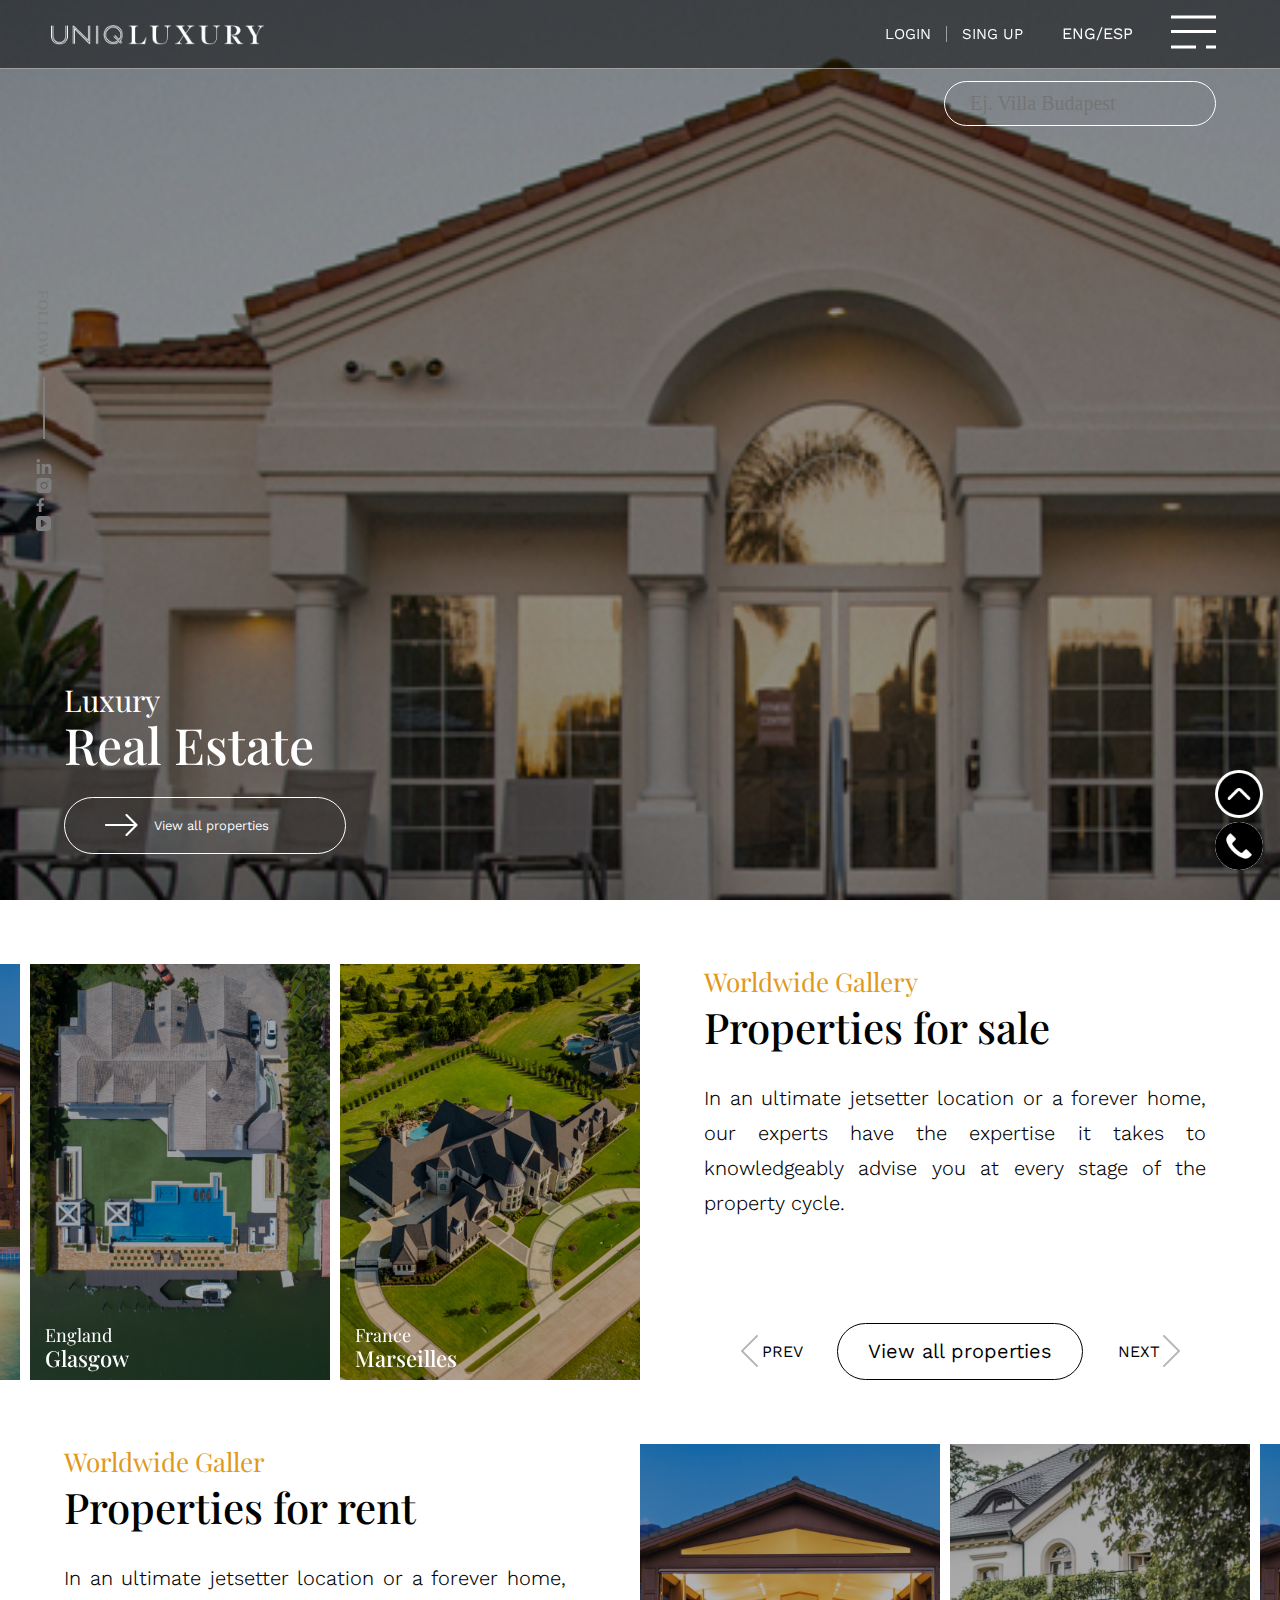
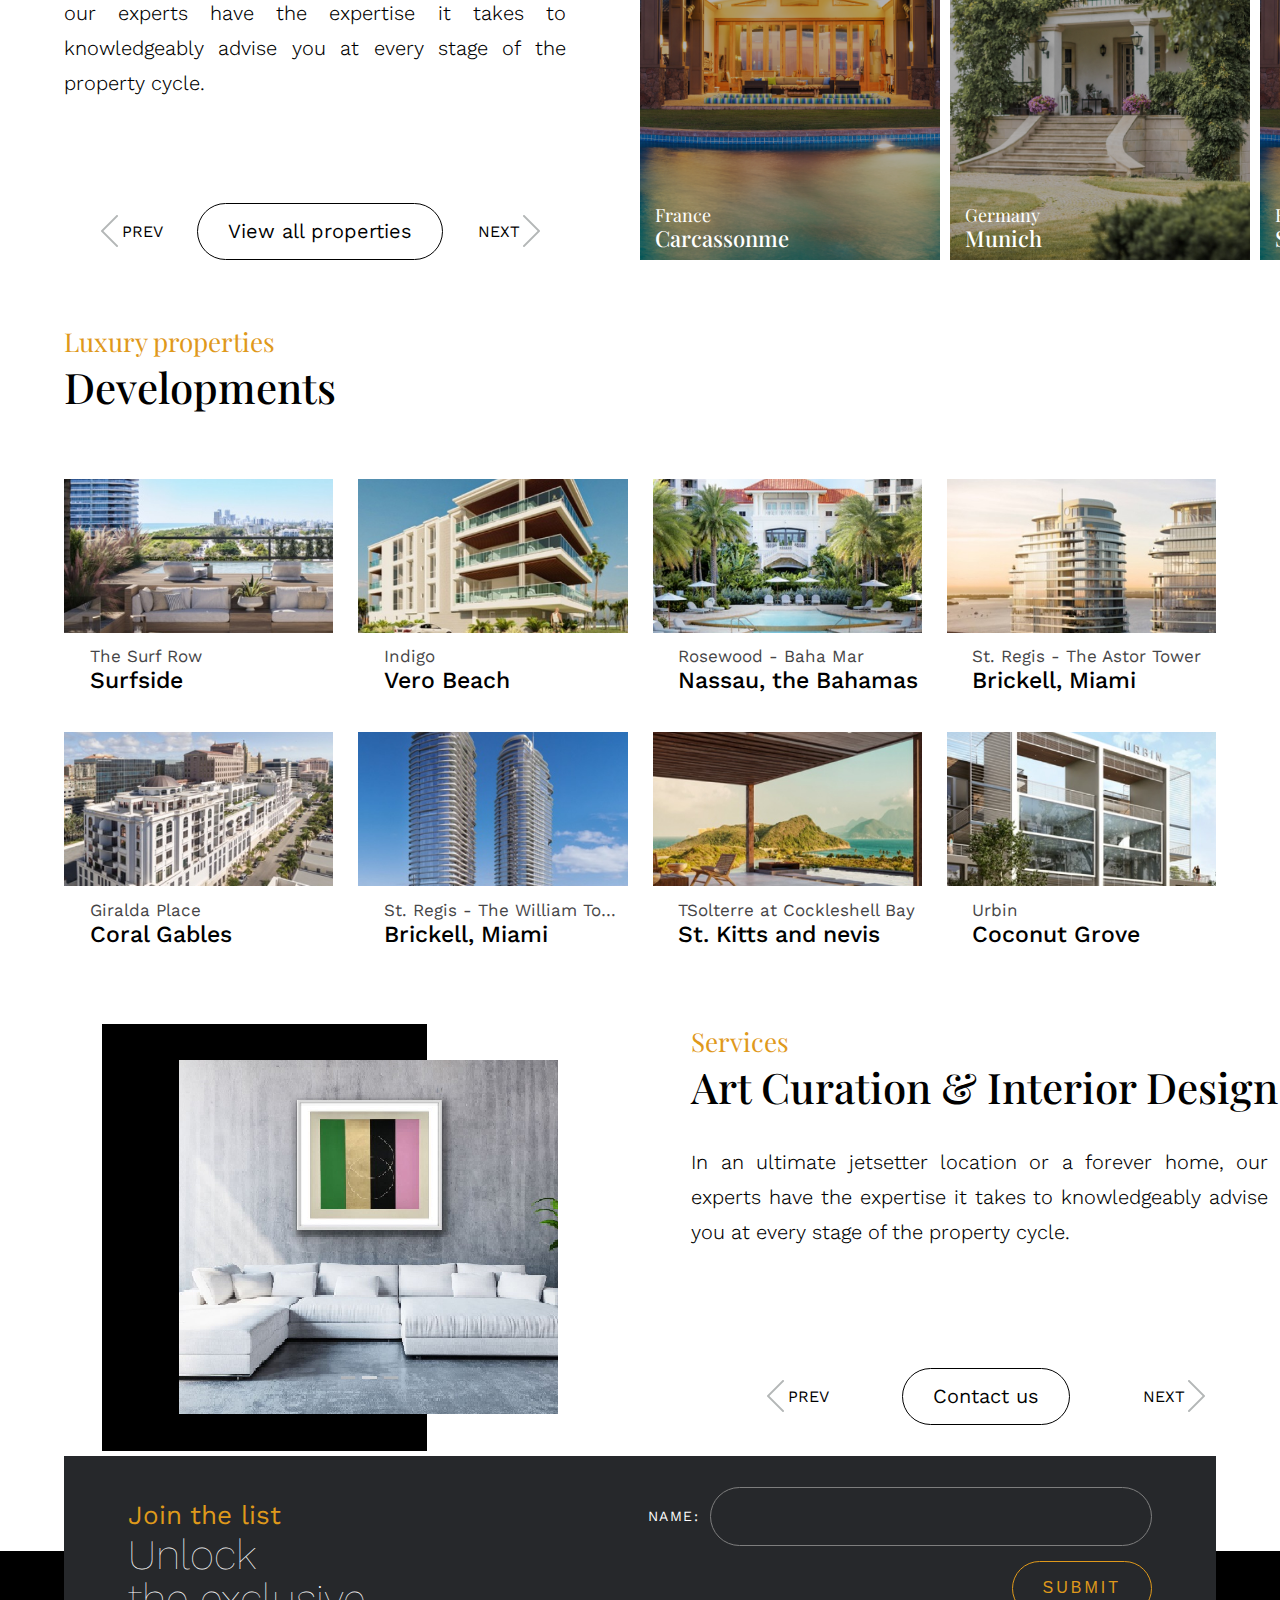
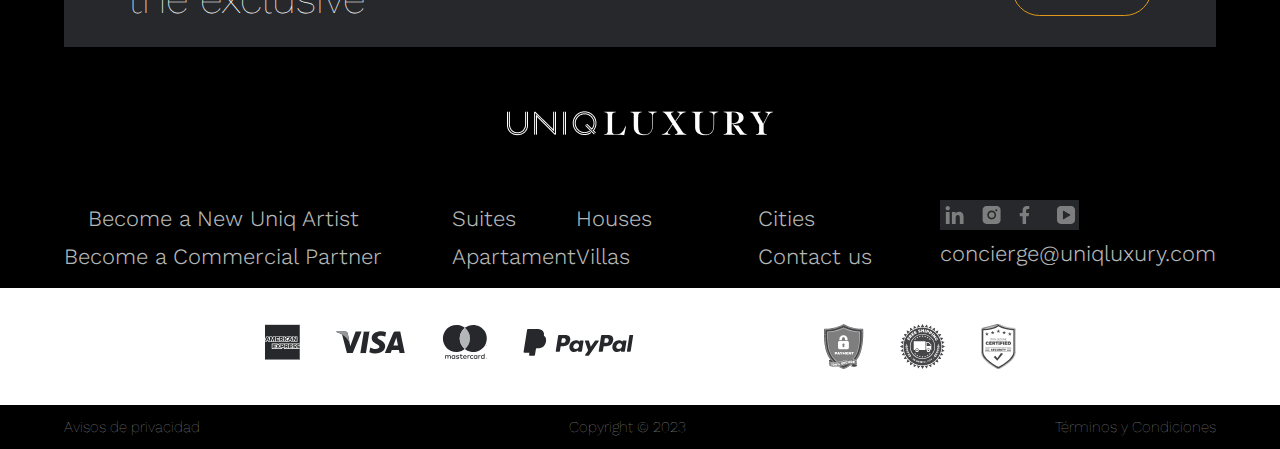
<file: Pagina_Real/index.html>
<!DOCTYPE html>
<html lang="en">

<head>
    <meta charset="UTF-8">
    <meta name="viewport" content="width=device-width, initial-scale=1.0">
    <title>Real Estate</title>
    <link rel="stylesheet" href="styles.css"> <!-- Enlazar archivo CSS -->
    <link rel="shortcut icon" href="img/icono.png" type="image/x-icon">
    
</head>

<body>
    <!-- Encabezado -->
    <header>
        <!-- Contenedor principal del Encabezado -->
        <div class="container-header">
            <!-- Contenedor del logotipo -->
            <div class="img-logo">
                <img src="img/Logo.png" alt="">
            </div>
            <!-- Contenedor Inicio de Sesison y Registro -->
            <div id="container-log">
                <a href="#">LOGIN</a>
                <a href="#">SING UP</a>
            </div>
            <!-- Contenedor selección de idioma -->
            <div id="container-log">
                <div>ENG</div>
                <div>/</div>
                <div style="margin-right: 3vw;">ESP</div>
            </div>
            <div id="menu-img-new-stck">
                <svg class="style-svg replaced-svg svg-replaced-23" id="svg-replaced-23" fill="none" viewBox="0 0 45 34"
                    height="34" width="45" xmlns="http://www.w3.org/2000/svg">
                    <path stroke-width="3" stroke="white" d="M0 2H45"></path>
                    <path stroke-width="3" stroke="white" d="M0 16.4443H45"></path>
                    <path stroke-width="3" stroke="white" d="M0 32H25"></path>
                    <path stroke-width="3" stroke="white" d="M35 32L45 32"></path>
                </svg>
            </div>
        </div>
    </header>

    <!-- Contenido principal -->
    <main>
        <!-- Contenedor del pantallazo principal -->
        <div id="header-screen">
            <!-- Campo de busqueda -->
            <div id="search-column-re">
                <input type="search" id="search-real-estate" placeholder="Ej. Villa Budapest">
            </div>
            <!-- Título y subtitulo -->
            <div id="real-estate-title">
                <span id="luxury-title">Luxury</span>
                <span id="real-title">Real Estate</span>
                <!-- Botón para ver más propiedades -->
                <div class="label-nav-pag-prin">
                    <img src="img/flecha.png" alt="">
                    <spam id="Ver">View all properties</spam>
                </div>
            </div>
        </div>
        <div id="social-media">
            <span id="follow-span">FOLLOW</span>
            <span id="line-follo"></span>
            <a href="#" target="_blank"><svg class="style-svg replaced-svg svg-replaced-26" id="svg-replaced-26"
                    fill="none" viewBox="0 0 16 15" height="15" width="16" xmlns="http://www.w3.org/2000/svg">
                    <path fill="#7E7E7E"
                        d="M0.72931 4.96703L3.8392 4.96703L3.8392 14.967H0.72931L0.72931 4.96703ZM2.27876 0C3.27876 0 4.08096 0.802198 4.08096 1.8022C4.08096 2.8022 3.27876 3.6044 2.27876 3.6044C1.27876 3.6044 0.476563 2.79121 0.476563 1.8022C0.476563 0.813187 1.27876 0 2.27876 0Z">
                    </path>
                    <path fill="#7E7E7E"
                        d="M5.78443 4.9671L8.76245 4.9671V6.32974H8.8064C9.22399 5.53853 10.235 4.71436 11.7515 4.71436C14.8943 4.71436 15.4767 6.78029 15.4767 9.4726L15.4767 14.9561H12.3668L12.3668 10.099C12.3668 8.93414 12.3449 7.45062 10.7515 7.45062C9.15805 7.45062 8.88333 8.71436 8.88333 10.022L8.88333 14.9671H5.77344L5.77344 4.9671H5.78443Z">
                    </path>
                </svg></a>
            <a href="#" target="_blank"><svg class="style-svg replaced-svg svg-replaced-37" id="svg-replaced-37"
                    fill="none" viewBox="0 0 16 15" height="15" width="16" xmlns="http://www.w3.org/2000/svg">
                    <path fill="#7E7E7E"
                        d="M8.07368 5.13623C6.77317 5.13623 5.7041 6.19428 5.7041 7.50581C5.7041 8.81735 6.76215 9.87539 8.07368 9.87539C9.38522 9.87539 10.4433 8.81735 10.4433 7.50581C10.4433 6.19428 9.38522 5.13623 8.07368 5.13623Z">
                    </path>
                    <path fill="#7E7E7E"
                        d="M12.2727 0L3.7312 0C1.94574 0 0.501953 1.44379 0.501953 3.22924L0.501953 11.7708C0.501953 13.5562 1.94574 15 3.7312 15L12.2727 15C14.0582 15 15.502 13.5562 15.502 11.7708L15.502 3.22924C15.502 1.44379 14.0582 0 12.2727 0ZM8.06257 11.1976C6.02363 11.1976 4.37043 9.54445 4.37043 7.50551C4.37043 5.46657 6.02363 3.81337 8.06257 3.81337C10.1015 3.81337 11.7547 5.46657 11.7547 7.50551C11.7547 9.54445 10.1015 11.1976 8.06257 11.1976ZM11.9751 4.44159C11.4902 4.44159 11.0934 4.04482 11.0934 3.55988C11.0934 3.07494 11.4902 2.67818 11.9751 2.67818C12.4601 2.67818 12.8568 3.07494 12.8568 3.55988C12.8568 4.04482 12.4601 4.44159 11.9751 4.44159Z">
                    </path>
                </svg></a>
            <a href="#" target="_blank"><svg class="style-svg replaced-svg svg-replaced-41" id="svg-replaced-41"
                    fill="none" viewBox="0 0 8 14" height="14" width="8" xmlns="http://www.w3.org/2000/svg">
                    <path fill="#7E7E7E"
                        d="M7.5123 7.9765L7.8923 5.40675H5.4923V3.74156C5.4923 3.04258 5.8223 2.35389 6.9023 2.35389L7.9923 2.35389V0.174743C7.9923 0.174743 7.0123 0 6.0623 0C4.0923 0 2.8023 1.23348 2.8023 3.45374L2.8023 5.40675H0.612305L0.612305 7.9765H2.8023L2.8023 14H5.5023L5.5023 7.9765H7.5123Z">
                    </path>
                </svg></a>
            <a href="#" target="_blank"><svg class="style-svg replaced-svg svg-replaced-38" id="svg-replaced-38"
                    fill="none" viewBox="0 0 15 15" height="15" width="15" xmlns="http://www.w3.org/2000/svg">
                    <path fill="#7E7E7E"
                        d="M11.7708 0H3.22924C1.44379 0 0 1.44379 0 3.22924V11.7708C0 13.5562 1.44379 15 3.22924 15H11.7708C13.5562 15 15 13.5562 15 11.7708V3.22924C15 1.44379 13.5562 0 11.7708 0ZM10.9111 7.92432L8.277 9.44526L5.64291 10.9662C5.32329 11.1536 4.92652 10.9221 4.92652 10.5474V4.46363C4.92652 4.08891 5.32329 3.86848 5.64291 4.04482L8.277 5.56576L10.9111 7.0867C11.2307 7.27406 11.2307 7.73696 10.9111 7.9133V7.92432Z">
                    </path>
                </svg></a>
        </div>
        <!-- Contenedor principal de: 
            * Propiedades en Venta 
            * Propiedades Para Rentar
            * Desarrollos -->
        <div id="conteiner-home">
            <!-- Contenedor Propiedades en Venta -->
            <div id="properties-for-sale-content-home" class="grid-contetn-home">
                <!-- Contendor Galería de Imágenes -->
                <div id="gallery-properties-for-sale">
                    <!-- Contendor Slide de Imágenes -->
                    <div id="gall-prop" class="slider-gallery">
                        <!-- Enlace a la propiedad -->
                        <a href="#" id="prod-real-1" class="estate-content img-box">
                            <!-- Contenido de la propiedad -->
                            <div>
                                <span class="country">France</span>
                                <span class="direction">Marseilles</span>
                            </div>
                        </a>
                        <!-- Enlace a la propiedad -->
                        <a href="#" id="prod-real-2" class="estate-content img-box">
                            <!-- Contenido de la propiedad -->
                            <div>
                                <span class="country">France</span>
                                <span class="direction">Marseilles</span>
                            </div>
                        </a>
                        <!-- Enlace a la propiedad -->
                        <a href="#" id="prod-real-3" class="estate-content img-box">
                            <!-- Contenido de la propiedad -->
                            <div>
                                <span class="country">England</span>
                                <span class="direction">Glasgow</span>
                            </div>
                        </a>
                        <!-- Enlace a la propiedad -->
                        <a href="#" id="prod-real-4" class="condo-content img-box">
                            <!-- Contenido de la propiedad -->
                            <div>
                                <span class="country">México</span>
                                <span class="direction">Tulum</span>
                            </div>
                        </a>
                        <!-- Enlace a la propiedad -->
                        <a href="#" id="prod-real-5" class="condo-content img-box">
                            <!-- Contenido de la propiedad -->
                            <div>
                                <span class="country">México</span>
                                <span class="direction">Tulum</span>
                            </div>
                        </a>
                    </div>
                </div>

                <!-- Contenedor principal de la descripción de propiedades en venta -->
                <div id="real-sale-desc-home">
                    <!-- Título y subtítulo propiedades de venta  -->
                    <div class="label-color">Worldwide Gallery</div>
                    <div id="properties-for-sale" class="properties-type-label">Properties for sale</div>
                    <!-- Descripción de propiedades en venta -->
                    <div class="desc-label-prop-type">In an ultimate jetsetter location or a forever home, our experts have the expertise it takes to knowledgeably advise you at every stage of the property cycle.</div>
                    <!-- Navegación para propiedades en venta -->
                    <div id="nav-for-sale">
                        <!-- Navegación a la página anterior -->
                        <div class="label-nav-pag">
                            <img src="img/ant.png" alt="">
                            <span>PREV</span>
                        </div>
                        <!-- Botón para ver más propiedades -->
                        <div class="label-nav-pag-butt">View all properties</div>
                        <!-- Navegación a la siguiente página -->
                        <div class="label-nav-pag">
                            <span>NEXT</span>
                            <img src="img/sig.png" alt="">
                        </div>
                    </div>
                </div>
            </div>

            <!-- Contenedor Propiedades en Renta -->
            <div id="properties-for-rent-content-home" class="grid-contetn-home">
                <!-- Contenedor principal de la descripción de propiedades en renta -->
                <div id="real-rent-desc-home">
                    <!-- Título y subtítulo propiedades en renta  -->
                    <div class="label-color">Worldwide Galler</div>
                    <div id="properties-for-rent" class="properties-type-label">Properties for rent</div>
                    <!-- Descripción de propiedades en renta -->
                    <div class="desc-label-prop-type">In an ultimate jetsetter location or a forever home, our experts have the expertise it takes to knowledgeably advise you at every stage of the property cycle.</div>
                    <!-- Navegación para propiedades en renta -->
                    <div id="nav-for-rent">
                        <!-- Navegación a la página anterior -->
                        <div class="label-nav-pag">
                            <img src="img/ant.png" alt="">
                            <span>PREV</span>
                        </div>
                        <!-- Botón para ver más propiedades -->
                        <div class="label-nav-pag-butt">View all properties</div>
                        <!-- Navegación a la siguiente página -->
                        <div class="label-nav-pag">
                            <span>NEXT</span>
                            <img src="img/sig.png" alt="">
                        </div>
                    </div>
                </div>
                <!-- Contendor Galería de Imágenes -->
                <div id="gallery-properties-for-rent">
                    <!-- Contendor Slide de Imágenes -->
                    <div class="slider-gallery">
                        <!-- Enlace a la propiedad -->
                        <a href="#" id="prod-real-6" class="condo-content img-box-rent">
                            <!-- Contenido de la propiedad -->
                            <div>
                                <span class="country">Germany</span>
                                <span class="direction">Munich</span>
                            </div>
                        </a>
                        <!-- Enlace a la propiedad -->
                        <a href="#" id="prod-real-7" class="condo-content img-box-rent">
                            <!-- Contenido de la propiedad -->
                            <div>
                                <span class="country">France</span>
                                <span class="direction">Carcassonme</span>
                            </div>
                        </a>
                        <!-- Enlace a la propiedad -->
                        <a href="#" id="prod-real-8" class="condo-content img-box-rent">
                            <!-- Contenido de la propiedad -->
                            <div>
                                <span class="country">Germany</span>
                                <span class="direction">Munich</span>
                            </div>
                        </a>
                        <!-- Enlace a la propiedad -->
                        <a href="#" id="prod-real-9" class="condo-content img-box-rent">
                            <!-- Contenido de la propiedad -->
                            <div>
                                <span class="country">France</span>
                                <span class="direction">Saint-Cloud</span>
                            </div>
                        </a>
                        <!-- Enlace a la propiedad -->
                        <a href="#" id="prod-real-10" class="condo-content img-box-rent">
                            <!-- Contenido de la propiedad -->
                            <div>
                                <span class="country">Saint Barthelemy</span>
                                <span class="direction">St. Jean</span>
                            </div>
                        </a>
                    </div>
                </div>
            </div>

            <!-- Contenedor Propiedades de lujo Desarrollo -->
            <div id="developments-content-home">
                <!-- Título y subtítulo propiedades de lujo  -->
                <div id="luxury-properties-label-home" class="label-color">Luxury properties</div>
                <div id="developments-label-home" class="properties-type-label">Developments</div>
                <!-- Contendor Galería de Imágenes -->
                <div id="gallery-developments">
                    <!-- Enlace a la propiedad -->
                    <a href="#" class="dev-img-box">
                        <!-- Imágen de la propiedad -->
                        <div class="img-content-dev">
                            <img src="img/Surfside.jpg">
                        </div>
                        <!-- Contenido de la propiedad -->
                        <div class="dev-gallery-label">
                            <span class="prop-dev-name">The Surf Row</span>
                            <span class="prop-dev-city">Surfside</span>
                        </div>
                    </a>
                    <!-- Enlace a la propiedad -->
                    <a href="#" class="dev-img-box">
                        <!-- Imágen de la propiedad -->
                        <div class="img-content-dev">
                            <img src="img/Vero Beach.jpg">
                        </div>
                        <!-- Contenido de la propiedad -->
                        <div class="dev-gallery-label">
                            <span class="prop-dev-name">Indigo</span>
                            <span class="prop-dev-city">Vero Beach</span>
                        </div>
                    </a>
                    <!-- Enlace a la propiedad -->
                    <a href="#" class="dev-img-box">
                        <!-- Imágen de la propiedad -->
                        <div class="img-content-dev">
                            <img src="img/Nassau, the Bahamas.jpg">
                        </div>
                        <!-- Contenido de la propiedad -->
                        <div class="dev-gallery-label">
                            <span class="prop-dev-name">Rosewood - Baha Mar</span>
                            <span class="prop-dev-city">Nassau, the Bahamas</span>
                        </div>
                    </a>
                    <!-- Enlace a la propiedad -->
                    <a href="#" class="dev-img-box">
                        <!-- Imágen de la propiedad -->
                        <div class="img-content-dev">
                            <img src="img/Brickell.jpg">
                        </div>
                        <!-- Contenido de la propiedad -->
                        <div class="dev-gallery-label">
                            <span class="prop-dev-name">St. Regis - The Astor Tower</span>
                            <span class="prop-dev-city">Brickell, Miami</span>
                        </div>
                    </a>
                    <!-- Enlace a la propiedad -->
                    <a href="#" class="dev-img-box">
                        <!-- Imágen de la propiedad -->
                        <div class="img-content-dev">
                            <img src="img/Coral.jpg">
                        </div>
                        <!-- Contenido de la propiedad -->
                        <div class="dev-gallery-label">
                            <span class="prop-dev-name">Giralda Place</span>
                            <span class="prop-dev-city">Coral Gables</span>
                        </div>
                    </a>
                    <!-- Enlace a la propiedad -->
                    <a href="#" class="dev-img-box">
                        <!-- Imágen de la propiedad -->
                        <div class="img-content-dev">
                            <img src="img/Brickell2.jpg">
                        </div>
                        <!-- Contenido de la propiedad -->
                        <div class="dev-gallery-label">
                            <span class="prop-dev-name">St. Regis - The William Tower</span>
                            <span class="prop-dev-city">Brickell, Miami</span>
                        </div>
                    </a>
                    <!-- Enlace a la propiedad -->
                    <a href="#" class="dev-img-box">
                        <!-- Imágen de la propiedad -->
                        <div class="img-content-dev">
                            <img src="img/St._Kitts.jpg">
                        </div>
                        <!-- Contenido de la propiedad -->
                        <div class="dev-gallery-label">
                            <span class="prop-dev-name">TSolterre at Cockleshell Bay</span>
                            <span class="prop-dev-city">St. Kitts and nevis</span>
                        </div>
                    </a>
                    <!-- Enlace a la propiedad -->
                    <a href="#" class="dev-img-box">
                        <!-- Imágen de la propiedad -->
                        <div class="img-content-dev">
                            <img src="img/Coconut.jpg">
                        </div>
                        <!-- Contenido de la propiedad -->
                        <div class="dev-gallery-label">
                            <span class="prop-dev-name">Urbin</span>
                            <span class="prop-dev-city">Coconut Grove</span>
                        </div>
                    </a>
                </div>
                
            </div>
        </div>

        <!-- Contenedor Arte -->
        <div id="services-art" class="grid-contetn-art">
            <!-- Contenedor de imagen de arte -->
            <a href="#" class="arte-img-box">
                <!-- Imágen de la propiedad -->
                <div class="img-content-arte">
                    <img src="img/Art.png">
                </div>
            </a>

            <!-- Contenedor principal de obras de arte -->
            <div id="real-art">
                <!-- Título y subtítulo propiedades en renta  -->
                <div class="label-color">Services</div>
                <div id="art-curation" class="properties-type-label">Art Curation & Interior Design</div>
                <!-- Descripción de propiedades en renta -->
                <div class="desc-label-prop-type">In an ultimate jetsetter location or a forever home, our experts have the
                    expertise it takes to knowledgeably advise you at every stage of the property cycle.</div>
                <!-- Navegación para arte -->
                <div id="nav-for-rent">
                    <!-- Navegación a la página anterior -->
                    <div class="label-nav-pag">
                        <img src="img/ant.png" alt="">
                        <span>PREV</span>
                    </div>
                    <!-- Botón para ver más propiedades -->
                    <div class="label-nav-pag-butt">Contact us</div>
                    <!-- Navegación a la siguiente página -->
                    <div class="label-nav-pag">
                        <span>NEXT</span>
                        <img src="img/sig.png" alt="">
                    </div>
                </div>
            </div>
        </div> 

        <!-- Contenedor general de formulario -->
        <div class="container-form">
            <!-- Division separador formulario -->
            <div class="footer-color-space"></div>
            <!-- Contendor formulario unirse a la lista -->
            <div id="join-the-list-content">
                <span id="join-footer-label">Join the list</span>
                <span id="unlock-footer-label">Unlock<br>the exclusive</span>
                <!-- Formulario de contacto -->
                <div id="form-contact-real">
                    <!-- Etiqueta y campo para el nombre -->
                    <div class="label-input">NAME: </div>
                    <input type="text" name="" class="input-join">
                    <!-- Botón para enviar el formulario -->
                    <button type="button" id="join-btn">SUBMIT</button>
                </div>
            </div>
        </div>
        <div class="top-page-action-container">
            <div class="top-page-action-dk">
                <img class="ic-top-height" height="48" width="48" src="img/volver-arriba.png" alt="">
            </div>
            <a href="#" target="_blank">
                <img height="48" width="48" class="ic-top-height" src="img/llamada-telefonica.png" alt="">
            </a>
        </div>
    </main>

    <!-- Pie de página -->
    <footer>
        <!-- Contenedor principal del pie de página -->
        <div class="footer-container">
            <!-- Sección logo del pie -->
            <div id="footer-logo">
                <a href="#">
                    <img src="img/Logo.png" alt="">
                </a>
            </div>
            <!-- Sección menú de pie de página -->
            <div id="footer-dwn">
                <!-- Contenido completo de la sección -->
                <div id="full-content-footer">
                    <!-- Columna 1 con enlaces para nuevos artistas y socios comerciales -->
                    <div id="col-1-footer-real" class="font-style-general-foot">
                        <span><a href="#">Become a New Uniq Artist</a></span>
                        <span><a href="#">Become a Commercial Partner</a></span>
                    </div>
                    <!-- Columna 2 sección de menú a diferentes categorías -->
                    <div id="call-sections-unq" class="font-style-general-foot">
                        <span><a href="#">Suites</a></span>
                        <span><a href="#">Houses</a></span>
                        <span><a href="#">Cities</a></span>
                        <span><a href="#">Apartament</a></span>
                        <span><a href="#">Villas</a></span>
                        <span><a href="#">Contact us</a></span>
                    </div>
                    <!-- Columna 3 con enlaces a redes sociales y dirección de correo -->
                    <div id="col-4-footer-real" class="font-style-general-foot">
                        <div class="social-media-container">
                            <img src="img/redes.png" alt="">
                        </div>
                        <span><a href="#" id="email-uniq-re">concierge@uniqluxury.com</a></span>
                    </div>
                </div>
            </div>
        </div>
        <!-- Contenedor de logotipos de seguridad -->
        <div class="secure-logs-container-footer">
            <div class="secure-cards-grid-footer">
                <div class="pay-cards-grid-footer">
                    <img src="img/pagos.png" alt="">
                </div>
                <div class="security-grid-footer">
                    <img src="img/seguridad.png" alt="">
                </div>
            </div>
        </div>
        <!-- Contenedor de enlaces a términos y condiciones y avisos de privacidad -->
        <div class="terms-container">
            <div id="copy-footer-new-des">
                <a href="#">Avisos de privacidad</a>
                <span>Copyright © 2023</span>
                <a href="#">Términos y Condiciones</a>
            </div>
        </div>
    </footer>
</body>

</html>
</file>
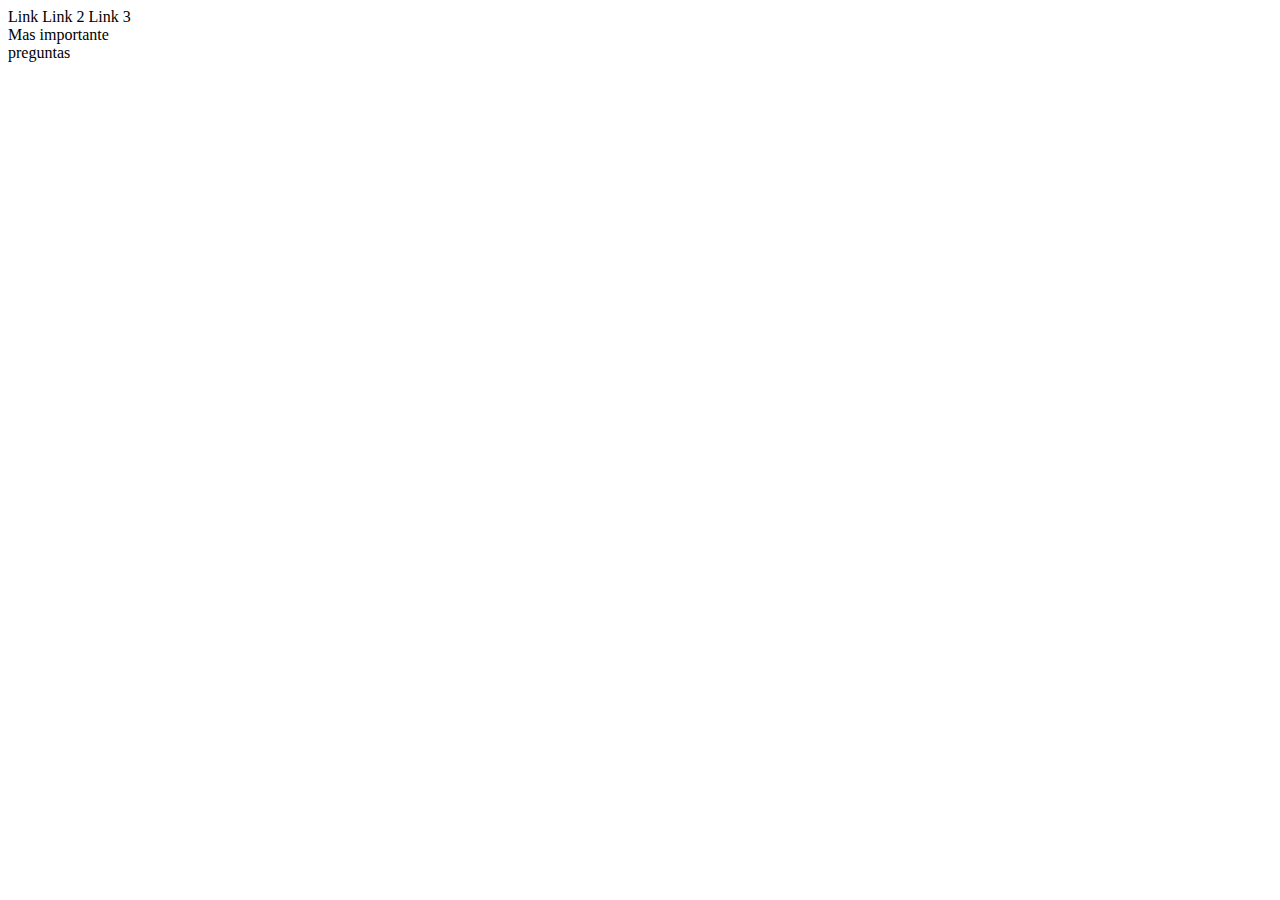
<file: Terminal/index.html>
<!DOCTYPE html>
<html lang="en">
<head>
    <meta charset="UTF-8">
    <meta name="viewport" content="width=device-width, initial-scale=1.0">
    <title>DOME</title>
</head>
<body>
    <header>    
        Link 
        Link 2
        Link 3
    </header>
    <main>
        Mas importante
    </main>
</body>
<footer>
    preguntas
</footer>
</html>
</file>
<file: Pagina_Real/styles.css>
@import url('https://fonts.googleapis.com/css2?family=Work+Sans:wght@400;500;600;700&display=swap');
@import url('https://fonts.googleapis.com/css2?family=Comfortaa:wght@300&family=Cuprum&family=Libre+Franklin:wght@100;200&family=Playfair+Display:ital,wght@0,400;1,500&display=swap');

/* Estilos para todo el cuerpo de la página HTML */
body {
    margin: 0;
    padding: 0;
    font-family: 'Work Sans', sans-serif;
}

/* Estilos header */
/* Contenedor principal del Encabezado */
.container-header {
    display: grid;
    grid-template-columns: auto 1fr auto auto auto;
    padding: 1% 1% 1% 1%;
    background-color: rgb(0 0 0 / 50%);
    align-items: center;
    border-bottom: 1.5px solid rgba(255, 255, 255, 0.5);
    height: auto;
    position: fixed;
    top: 0;
    left: 0;
    right: 0;
    z-index: 1000;
}

/* Contenedor del logotipo */
.container-header .img-logo {
    margin-left: 3vw;
    margin-right: 3vw;
    height: 20px;
    vertical-align: middle;
}

.container-header .img-logo img {
    height: 20px;
    vertical-align: middle;
}

/* Contedor del menú principal */
#header-nav {
    display: flex;
    flex-direction: row;
    flex-wrap: wrap;
    justify-content: center;
    align-items: center;
}

@media (max-width: 1400px) {
    #header-nav {
        display: none;
    }

}

#header-nav a {
    font-style: normal;
    font-weight: 390;
    font-size: 15px;
    line-height: 16px;
    letter-spacing: 1px;
    color: #FFFFFF;
    margin: auto;
}

/* Contenedor Inicio de Sesion, Registro y Seleccion de idioma */
#container-log {
    display: flex;
    grid-template-columns: auto auto;
    height: fit-content;
    margin: 0 0 0 3vw;
    text-transform: uppercase;
    color: white;
    justify-content: flex-end;
}

#container-log a:nth-child(1) {
    font-style: normal;
    font-weight: 390;
    font-size: 15px;
    line-height: 16px;
    color: #FFFFFF;
    padding-right: 15px;
}

#container-log a:nth-child(2) {
    font-style: normal;
    font-weight: 390;
    font-size: 15px;
    line-height: 16px;
    color: #FFFFFF;
    padding-left: 15px;
    border-left: 1.5px solid rgba(255, 255, 255, 0.5);
}

@media (max-width: 750px) {

    #container-log,
    #bsq-menu {
        display: none;
    }
}

/* Menú responsive */
#menu-img-new-stck {
    padding: 2px 0;
    display: none;
    align-items: center;
    justify-content: center;
    margin-right: 4vw;
}

@media (max-width: 1400px) {
    #menu-img-new-stck {
        display: block;
        grid-column: 5/6;
    }
}


/* Contenedor del pantallazo principal */
#header-screen {
    background-image: url("img/PantallaPrincipal.png");
    background-size: cover;
    padding: 0 5%;
    background-color: rgb(0 0 0 / 40%);
    height: 100vh;
    display: grid;
    grid-template-columns: 1fr;
    grid-template-rows: auto 1fr;
}

/* Campo Busqueda */
#search-column-re {
    display: grid;
    grid-template-columns: 1fr auto;
    padding: 7% 0 1% 0;
}

#search {
    border: 1px solid #FFFFFF;
    border-radius: 100px;
    font-family: brandon-grotesque;
    font-style: normal;
    font-weight: 390;
    font-size: 20px;
    color: #FFFFFF;
    background: none;
    padding: 10px 0 10px 25px;
    min-width: 20vw;
    grid-column: 2/3;
}

#search-real-estate {
    border: 1px solid #FFFFFF;
    border-radius: 100px;
    font-family: brandon-grotesque;
    font-style: normal;
    font-weight: 390;
    font-size: 20px;
    color: #FFFFFF;
    background: none;
    padding: 10px 0 10px 25px;
    min-width: 20vw;
    grid-column: 2/3;
}

@media (max-width: 800px) {
    #search-column-re {
        padding: 18% 0 1% 0;
    }
}

@media (max-width: 500px) {
    #search-real-estate {
        grid-column: 1/3;
        margin-top: 20px;
    }
    .grid-contetn-art{
        display: none;
    }
}

/* Título y subtitulo */
#real-estate-title {
    display: grid;
    grid-template-columns: 1fr;
    grid-template-rows: 1fr auto auto;
    align-items: flex-end;
    margin-bottom: 4%;
}

#luxury-title {
    font-style: normal;
    font-weight: 400;
    font-size: 30px;
    line-height: 40px;
    color: #FFFFFF;
    font-family: 'Playfair Display', serif;
}

#real-title {
    font-style: normal;
    font-weight: 500;
    font-size: 50px;
    line-height: 50px;
    color: #FFFFFF;
    margin-bottom: 1.5%;
    font-family: 'Playfair Display', serif;
}

/* Botón para ver más propiedades */
.label-nav-pag-prin {
    width: 200px;
    font-style: normal;
    font-weight: 390;
    font-size: 13px;
    line-height: 45px;
    color: #FFFFFF;
    border: 1px solid #ffffff;
    border-radius: 100px;
    padding: 5px 40px;
    margin-top: 10px;
    cursor: pointer;
    display: flex;
    align-items: center;

}


#Ver {
    padding-left: 8%;
   }

#social-media {
    display: grid;
    position: fixed;
    width: fit-content;
    height: fit-content;
    left: 4vh;
    top: 35%;
    grid-template-columns: 1fr;
    z-index: 999999;
}

@media (max-width: 750px) {
    #social-media {
        display: none !important;
        visibility: hidden !important;
    }
    .grid-contetn-art{
        display: none;
    }
}

#follow-span {
    font-family: brandon-grotesque;
    font-style: normal;
    font-weight: 600;
    font-size: 15px;
    color: #7E7E7E;
    transform: rotate(90deg) !important;
    grid-row: 1/2;
    margin: 0 0 75px -27px;
}

#line-follo {
    width: 60px;
    height: 0px;
    border: 1px solid #7E7E7E;
    transform: rotate(90deg) !important;
    margin: 0 0 50px -23px;
}

/* Contenedor principal de: 
            * Propiedades en Venta 
            * Propiedades Para Rentar
            * Desarrollos */
#conteiner-home {
    margin: 5% 0;
}

/* Contenedor Propiedades en Venta */
#properties-for-sale-content-home {
    margin-bottom: 5%;
}

.grid-contetn-home {
    display: grid;
    grid-template-columns: 1fr 1fr;
}

/* Contendor Galería de Imágenes */
#gallery-properties-for-sale {
    transform: scaleX(-1);
    display: flex;
    align-items: end;
    align-content: end;
    overflow: hidden;
}

@media (max-width: 750px) {
    #gallery-properties-for-sale {
        grid-column: 1/3;
        height: 50vw;
        grid-row: 2/3;
        margin-top: 7%;
        margin-right: 0;
    }

    #gallery-properties-for-rent {
        grid-column: 1/3;
        height: 50vw;
        grid-row: 2/3;
        margin-top: 7%;
        margin-left: 0;
    }

    .desc-label-prop-type {
        margin-bottom: 7% !important;
    }

    #real-sale-desc-home,
    #real-rent-desc-home {
        margin: 0 5%;
        grid-column: 1/3;
    }

    #nav-for-sale,
    #nav-for-rent,
    #nav-for-rent2,
    #nav-for-art {
        grid-template-columns: 1fr 1fr !important;
    }

    .label-nav-pag-butt {
        justify-self: flex-start !important;
    }

    .label-nav-pag {
        display: none !important;
        visibility: hidden !important;
        opacity: 0 !important;
    }
}

/* Enlace a la propiedad */
#gallery-properties-for-sale div .img-box {
    transform: scaleX(-1);
}

/* Contendor Slide de Imágenes */
#gall-prop {
    margin-left: -310px;
}

/* Contendor Slide de Imágenes */
#gallery-properties-for-sale .slider-gallery {
    display: flex;
    height: 100%;
    scroll-behavior: smooth;
}

/* Imágenes propiedades en venta */
#prod-real-1 {
    background-image: url("img/luxury-home-with-swimming-pool-2021-08-26-17-04-57-utc-1.png");
    text-decoration: none;
}

#prod-real-2 {
    background-image: url("img/France_Marsellas.jpg");
    text-decoration: none;
}

#prod-real-3 {
    background-image: url("img/England_glasgow.png");
    text-decoration: none;
}

#prod-real-4 {
    background-image: url("img/luxury-home-with-swimming-pool-2021-08-26-17-04-57-utc-1.png");
    text-decoration: none;
}

#prod-real-5 {
    background-image: url("img/luxury-home-with-swimming-pool-2021-08-26-17-04-57-utc-1.png");
    text-decoration: none;
}

/* Enlace a la propiedad */
.estate-content,
.condo-content {
    width: 300px;
    height: 100%;
    background-size: cover;
    background-position: center;
    display: flex;
    justify-content: initial;
    align-items: end;
}

.estate-content div,
.condo-content div {
    width: 100%;
    height: 100%;
    display: grid;
    grid-template-rows: 1fr auto;
    align-items: end;
    background-color: rgba(0, 0, 0, 30%);
}

.estate-content div span,
.condo-content div span {
    display: block;
    color: white;
    padding: 0 5% 0 5%;
    font-family: 'Playfair Display', serif;
}

.estate-content div span:nth-child(2),
.condo-content div span:nth-child(2) {
    padding-bottom: 3%;
}

.img-box {
    margin-right: 10px;
    overflow: hidden;
}

/* Contenido de la propiedad */
.country {
    font-style: normal;
    font-weight: 400;
    font-size: 18px;
    line-height: 22px;
    white-space: nowrap;
    overflow: hidden;
    text-overflow: ellipsis;
}

.direction {
    font-style: normal;
    font-weight: 500;
    font-size: 22px;
    line-height: 25px;
    white-space: nowrap;
    overflow: hidden;
    text-overflow: ellipsis;
}

/* Contenedor principal de la descripción de propiedades en venta */
#real-sale-desc-home,
#real-rent-desc-home {
    margin: 0 10%;
}

/* Título y subtítulo propiedades de venta */
.label-color {
    font-style: normal;
    font-weight: 400;
    font-size: 26px;
    color: #DF991B;
    font-family: 'Playfair Display', serif;
}

.properties-type-label {
    font-style: normal;
    font-weight: 500;
    font-size: 42px;
    color: #000000;
    margin-bottom: 5%;
    font-family: 'Playfair Display', serif;
}

/* Descripción de propiedades en venta */
.desc-label-prop-type {
    font-style: normal;
    font-weight: 330;
    font-size: 20px;
    line-height: 35px;
    color: #000000;
    margin-bottom: 20%;
    margin-right: 2%;
    text-align: justify;
}

/* Navegación para propiedades en venta y renta */
#nav-for-sale,
#nav-for-rent,
#nav-for-rent2,
#nav-for-art {
    display: grid;
    grid-template-columns: 1fr auto 1fr;
    align-items: center;
    justify-content: center;
    justify-items: center;
}

/* Navegación a la página anterior y siguiente */
.label-nav-pag {
    display: flex;
    align-items: center;
}

/* Botón para ver más propiedades */
.label-nav-pag-butt {
    font-style: normal;
    font-weight: 390;
    font-size: 20px;
    line-height: 45px;
    color: #000000;
    border: 1px solid #000000;
    border-radius: 100px;
    padding: 5px 30px;
    cursor: pointer;
}

/* Contenedor Propiedades en Renta */
#properties-for-rent-content-home {
    margin-bottom: 5%;
}

/* Contendor Galería de Imágenes de renta */
#gallery-properties-for-rent {
    display: flex;
    align-items: end;
    align-content: end;
    overflow: hidden;
}

/* Contendor Slide de Imágenes */
#gallery-properties-for-rent .slider-gallery {
    margin-left: -310px;
    transition: none 0s ease 0s;
    display: flex;
    height: 100%;
    scroll-behavior: smooth;
}

/* Imágenes de propiedades en renta */
#prod-real-6 {
    background-image: url("img/luxury-home-with-swimming-pool-2021-08-26-17-04-57-utc-1.png");
    text-decoration: none;
}

#prod-real-7 {
    background-image: url("img/luxury-home-with-swimming-pool-2021-08-26-17-04-57-utc-1.png");
    text-decoration: none;
}

#prod-real-8 {
    background-image: url("img/Munich.png");
    text-decoration: none;
}

#prod-real-9 {
    background-image: url("img/luxury-home-with-swimming-pool-2021-08-26-17-04-57-utc-1.png");
    text-decoration: none;
}

#prod-real-10 {
    background-image: url("img/Mask-group-6.jpg");
    text-decoration: none;
}

/* Enlace a la propiedad */
.img-box-rent {
    margin-right: 10px;
    overflow: hidden;
}

/* Contenedor Propiedades de lujo Desarrollo */
#developments-content-home {
    display: grid;
}

/* Título y subtítulo propiedades de lujo */
#luxury-properties-label-home {
    text-align: start;
    margin-left: 5%;
}

#developments-label-home {
    text-align: start;
    margin-left: 5%;
}

/* Contendor Galería de Imágenes */
#gallery-developments {
    display: grid;
    grid-template-columns: 1fr 1fr 1fr 1fr;
    margin: 0 5% 0 5%;
    column-gap: 25px;
    row-gap: 25px;
}

/* Enlace a la propiedad */
.dev-img-box {
    text-decoration: none;
    transition: all 0.5s ease;
    -webkit-transition: all 0.5s ease;
    -moz-transition: all 0.5s ease;
    -ms-transition: all 0.5s ease;
    -o-transition: all 0.5s ease;
}

/* Imágen de la propiedad */
.img-content-dev {
    height: 12vw;
}

.img-content-dev img {
    object-fit: cover;
    width: 100%;
    height: 100%;
}

/* Contenido de la propiedad */
.dev-gallery-label {
    display: grid;
    background: white;
    padding: 1vw 0 1vw 2vw;
}

.prop-dev-name {
    font-style: normal;
    font-weight: 400;
    font-size: 17px;
    line-height: 22px;
    color: #464547;
    white-space: nowrap;
    overflow: hidden;
    text-overflow: ellipsis;
}

.prop-dev-city {
    font-style: normal;
    font-weight: 500;
    font-size: 23px;
    line-height: 27px;
    color: #000000;
    white-space: nowrap;
    overflow: hidden;
    text-overflow: ellipsis;
}

/* Botón para ver más propiedades */
#dev-redirect {
    align-self: center;
    justify-self: center !important;
    margin-top: 1.5%;
}

@media (max-width: 1000px) {
    #gallery-developments {
        grid-template-columns: 1fr 1fr 1fr;
    }

    .img-content-dev {
        height: 15vw;
    }
}

@media (max-width: 750px) {
    #gallery-developments {
        grid-template-columns: 1fr 1fr;
    }

    .img-content-dev {
        height: 22vw;
    }
}

@media (max-width: 500px) {
    #gallery-developments {
        margin: 3% 0 0 0;
        grid-template-columns: 1fr;
    }

    .img-content-dev {
        height: 60vw;
    }
}

/* Botón para ver más propiedades */
#dev-redirect {
    align-self: center;
    justify-self: center;
    margin-top: 1.5%;
}

.grid-contetn-art {
    display: grid;
    grid-template-columns: 1fr 1fr;
    margin-left: 8%;
    margin-top: 5%;
}

/* FORMULARIO*/
/* Contenedor general de formulario */
.container-form {
    display: grid;
    grid-template-columns: 5vw 1fr 5vw;
    grid-template-rows: 1fr 1fr;
}

/* Division separador formulario */
.footer-color-space {
    grid-column: 1/4;
    grid-row: 2/3;
    background-color: #000;
}

/* Contendor formulario unirse a la lista */
#join-the-list-content {
    background: #26282B;
    display: grid;
    grid-template-columns: 1fr 1fr;
    column-gap: 15px;
    align-items: center;
    justify-content: center;
    margin: 0;
    padding: 2vw 5vw 2vw 5vw;
    grid-row: 1/3;
    grid-column: 2/3;
    grid-template-rows: auto 1fr;
}

#join-footer-label {
    grid-column: 1/2;
    font-style: normal;
    font-weight: 400;
    font-size: 26px;
    line-height: 36px;
    color: #DF991B;
    padding-top: 15px;
}

#unlock-footer-label {
    grid-column: 1/2;
    font-style: normal;
    font-weight: 100;
    font-size: 42px;
    color: #FFFFFF;
    align-self: start;
    line-height: 44px;
}

/* Formulario de contacto */
#form-contact-real {
    grid-row: 1/3;
    grid-column: 2/3;
    display: grid;
    grid-template-columns: auto 1fr;
    column-gap: 10px;
    row-gap: 15px;
    align-items: center;
}

/* Etiqueta y campo para el nombre y correo */
.label-input {
    font-size: 14px;
    font-weight: 400;
    letter-spacing: 0.1rem;
    text-transform: uppercase;
    margin-bottom: 0;
    color: #fff;
}

.input-join {
    padding-top: 0;
    padding-bottom: 2px;
    font-size: 16px;
    color: #fff;
    padding-left: 25px;
    background-color: transparent !important;
    border: 1px solid #7E7E7E;
    border-radius: 100px;
    height: 55px !important;
    grid-column: 2/3;
    min-width: 0;
}

/* Botón para enviar el formulario */
#join-btn {
    grid-column: 1/3;
    width: fit-content;
    background-color: unset;
    color: #DF991B;
    padding: 5px 30px;
    border-radius: 100px !important;
    letter-spacing: 3px;
    border: 1px solid #DF991B;
    font-size: 16px;
    font-weight: 390;
    height: 55px !important;
    justify-self: end;
    text-transform: uppercase;
}

.top-page-action-container {
    position: fixed;
    padding: 0;
    display: grid;
    grid-template-columns: 1fr;
    z-index: 999998;
    right: 1.3vw;
    bottom: 2vw;
}

@media (max-width: 750px) {
    #join-the-list-content {
        padding: 20px 5%;
        grid-template-columns: 1fr;
        grid-template-rows: auto auto 1fr;
    }

    #join-footer-label {
        font-size: 22px;
        line-height: 32px;
        padding-top: 0;
    }

    #unlock-footer-label {
        margin-bottom: 20px;
        font-size: 30px;
    }

    #form-contact-real {
        grid-row: 3/4;
        grid-column: 1/2;
    }
}

/*PIE DE PAGINA*/
footer {
    background-color: #000;
}

/* Contenedor principal del pie de página */
.footer-container {
    display: grid;
    grid-template-rows: auto auto 1fr;
}

/* Sección logo del pie */
#footer-logo {
    background: #000;
    display: grid;
    grid-template-columns: 1fr;
    align-items: center;
    justify-content: center;
    margin: 0;
    padding: 5vw 0 0 0;
    grid-row: 1/2;
    grid-column: 2/3;
}

#footer-logo a {
    display: grid;
    justify-items: center;
    width: fit-content;
    justify-self: center;
}

/* Sección menú de pie de página */
#footer-dwn {
    grid-row: 3/4;
    grid-column: 1/4;
    padding: 5% 0 0 0;
}

/* Contenido completo de la sección */
#full-content-footer {
    display: grid;
    grid-template-columns: auto 1fr 1fr 1fr 1fr 1fr;
    row-gap: 35px;
    margin: 0 5vw 1vw 5vw;
}

#full-content-footer div:nth-child(1) {
    align-items: flex-start;
}

#full-content-footer div span {
    display: flex;
    justify-content: center;
    align-items: center;
    text-align: start;
}

#full-content-footer div span a {
    color: #B4B7B7;
}

/* Columna 1 con enlaces para nuevos artistas y socios comerciales */
#col-1-footer-real {
    grid-column: 1/2;
}

.font-style-general-foot {
    font-style: normal;
    font-weight: 330;
    font-size: 22px;
    line-height: 38px;
    color: #FFFFFF;
}

/* Columna 2 sección de menú a diferentes categorías */
#call-sections-unq {
    grid-column: 2/6;
    display: grid;
    grid-template-columns: repeat(3, 1fr);
    grid-template-rows: 1fr auto auto;
    justify-items: flex-start;
}

#call-sections-unq span:nth-child(1),
#call-sections-unq span:nth-child(4),
#call-sections-unq span:nth-child(7) {
    margin-left: 5.5vw;
}

/* Columna 3 con enlaces a redes sociales y dirección de correo */
#col-4-footer-real {
    grid-column: 6/7;
}

.social-media-container {
    display: grid !important;
    grid-template-columns: 1fr 1fr 1fr 1fr;
    column-gap: 20px;
    margin-bottom: 5px;
}

/* Sección de derechos de autor y mensaje */
#copy-footer {
    display: grid;
    grid-template-columns: auto 1fr auto;
    margin: 1% 5% 0 5%;
    border-top: 1px solid white;
    padding-top: 1%;
    padding-bottom: 1%;
}

#copy-footer span {
    text-decoration: none;
    font-style: normal;
    font-weight: 100;
    font-size: 15px;
    text-align: center;
    color: #B4B7B7;
}

/* Contenedor de logotipos de seguridad */
.secure-logs-container-footer {
    background-color: #FFFFFF;
    padding: 2.5vw 5vw;
}

.secure-cards-grid-footer {
    display: grid;
    grid-template-columns: auto 1fr;
    justify-self: center;
    column-gap: 60px;
}

.pay-cards-grid-footer {
    display: grid;
    grid-template-columns: 1fr auto auto auto;
    column-gap: 40px;
}

.security-grid-footer {
    display: grid;
    grid-template-columns: 1fr;
    column-gap: 40px;
    align-items: center;
    justify-self: end;
    justify-items: center;
}

/* Contenedor de enlaces a términos y condiciones y avisos de privacidad */
#copy-footer-new-des {
    display: grid;
    grid-template-columns: auto 1fr auto;
    margin: 0 5vw;
    padding-top: 1%;
    padding-bottom: 1%;
}

#copy-footer-new-des a {
    text-decoration: none;
    font-style: normal;
    font-weight: 100;
    font-size: 15px;
    text-align: center;
    color: #B4B7B7;
}

#copy-footer-new-des span {
    text-decoration: none;
    font-style: normal;
    font-weight: 100;
    font-size: 15px;
    text-align: center;
    color: #B4B7B7;
}

@media (max-width: 750px) {
    #footer-dwn {
        padding: 40px 0 0 0;
    }

    #full-content-footer {
        grid-template-columns: 1fr 1fr;
        row-gap: 30px;
        column-gap: 5%;
    }

    .grid-contetn-art{
        display: none;
    }

    #col-1-footer-real {
        display: grid !important;
        align-items: center !important;
        justify-items: center !important;
        justify-self: center;
        grid-column: 1/3;
        grid-row: 1/2;
    }

    #call-sections-unq {
        column-gap: 8vw;
        width: fit-content;
        justify-self: center;
        grid-template-columns: 1fr auto;
        grid-template-rows: 1fr auto auto auto;
        grid-row: 2/3;
        grid-column: 1/3;
        justify-content: start;
        align-items: start;
        justify-items: flex-start;
    }

    #full-content-footer-real-estate div {
        justify-content: start;
    }

    #col-4-footer-real {
        grid-column: 1/3;
        grid-row: 3/4;
        justify-self: center;
        align-items: center !important;
    }

    #col-4-footer-real .social-media-container{
        grid-template-columns: 1fr;
        justify-items: center;
    }

    #call-sections-unq span {
        margin-left: 0 !important;
    }

    .secure-cards-grid-footer {
        grid-template-columns: 1fr;
        row-gap: 20px;
        justify-items: center;
    }

    .pay-cards-grid-footer img {
        width: 100%;
    }

    .pay-cards-grid-footer {
        grid-template-columns: 1fr;
    }

    .security-grid-footer {
        justify-self: normal;
    }
}

a {
    color: #000;
    text-decoration: underline;
}

a {
    color: #007bff;
    text-decoration: none;
    background-color: transparent;
    -webkit-text-decoration-skip: objects;
}

.dev-img-box:hover {
    border: 1px solid #7E7E7E;
    transform: translateY(-1vw);
}

.ic-top-height {
    background-color: white;
    border-radius: 100%;
    /* border: solid .5px yellow; */
}

.estate-content:hover>div .country,
.condo-content:hover>div .country {
    color: #464547;
}

.estate-content:hover>div .direction,
.condo-content:hover>div .direction {
    color: #000000;
}

.estate-content:hover>div span,
.house-content:hover>div span,
.condo-content:hover>div span,
.apartment-content:hover>div span {
    background-color: #FFFFFF !important;
}
</file>
